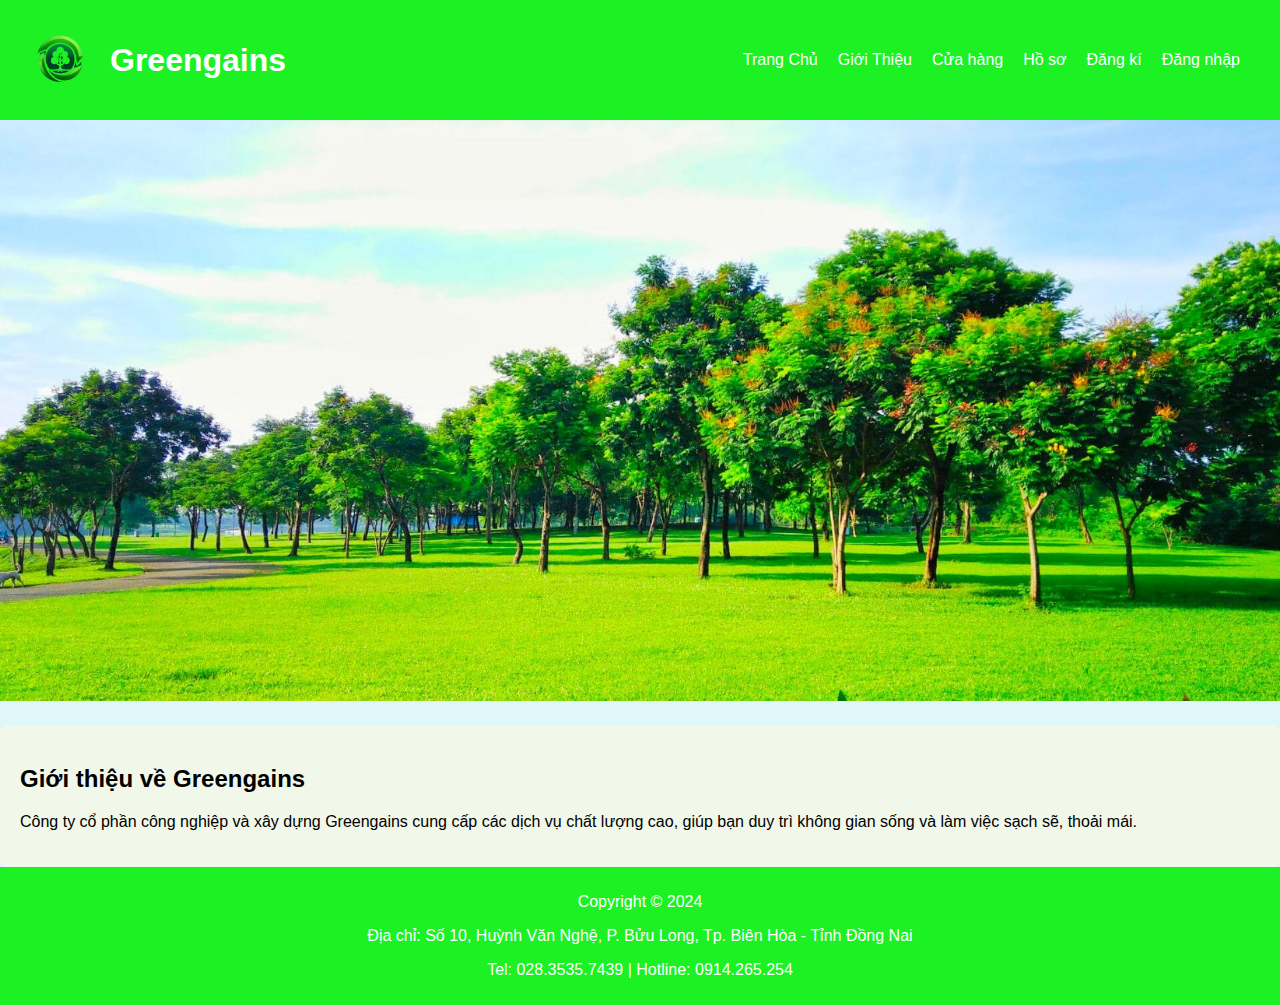
<file: index.html>
<!DOCTYPE html>
<html lang="vi">
<head>
    <meta charset="UTF-8">
    <meta name="viewport" content="width=device-width, initial-scale=1.0">
    <link rel="stylesheet" href="/static/styles.css">
    <link rel="stylesheet" href="/static/about.css">
    <title>Green Gains</title>
</head>
<body>
    <header>
        <div class="logo">
            <img src="/image/logo.png" alt="logo">
            <h1>Greengains</h1>
        </div>
        <nav>
            <ul>
                <li><a href="index.html" id="homeLink">Trang Chủ</a></li>
                <li><a href="/templates/about.html">Giới Thiệu</a></li>
                <li><a href="/templates/stored.html">Cửa hàng</a></li>
                <li><a href="#">Hồ sơ</a></li>
                <li id="registerLink"><a href="/templates/register.html">Đăng kí</a></li>
                <li id="loginLink"><a href="/templates/login.html">Đăng nhập</a></li>
                <li id="notification" style="display: none;">
                    <a href="#" class="notification">🔔</a>
                </li>
                <li id="userProfile" style="display: none;">
                    <a href="#" onclick="toggleDropdown()">
                        <img src="/image/avatar.jpg" alt="Avatar" class="avatar">
                        <span id="userName"></span>
                    </a>
                    <div id="dropdown" class="dropdown-content" style="display: none;">
                        <a href="#" onclick="logout()">Đăng xuất</a>
                    </div>
                </li>
            </ul>
        </nav>  
    </header>
    <section class="images">
        <img src="/image/anhnen.jpg" alt="Hình nền" class="hero-image" />
    </section>
    <section class="description">
        <h2>Giới thiệu về Greengains</h2>
        <p>Công ty cổ phần công nghiệp và xây dựng Greengains cung cấp các dịch vụ chất lượng cao, giúp bạn duy trì không gian sống và làm việc sạch sẽ, thoải mái.</p>
    </section>
    <footer>
        <p>Copyright © 2024</p>
        <p>Địa chỉ: Số 10, Huỳnh Văn Nghệ, P. Bửu Long, Tp. Biên Hòa - Tỉnh Đồng Nai</p>
        <p>Tel: 028.3535.7439 | Hotline: 0914.265.254</p>
    </footer>
    <script src="/static/scripts.js"></script>
    <script>
        // Hiển thị tên người dùng và Avatar nếu đã đăng nhập
        const user = JSON.parse(localStorage.getItem('user'));
        if (user) {
            document.getElementById('userName').textContent = user.name;
            document.getElementById('userProfile').style.display = 'block';
            document.getElementById('registerLink').style.display = 'none';
            document.getElementById('loginLink').style.display = 'none';
            document.getElementById('notification').style.display = 'block'; // Hiện chuông thông báo
        }

        function toggleDropdown() {
            const dropdown = document.getElementById('dropdown');
            dropdown.style.display = dropdown.style.display === 'none' ? 'block' : 'none';
        }

        function logout() {
            localStorage.removeItem('user');
            window.location.href = 'templates/login.html'; // Chuyển hướng về trang đăng nhập
        }
    </script>
</body>
</html>
</file>
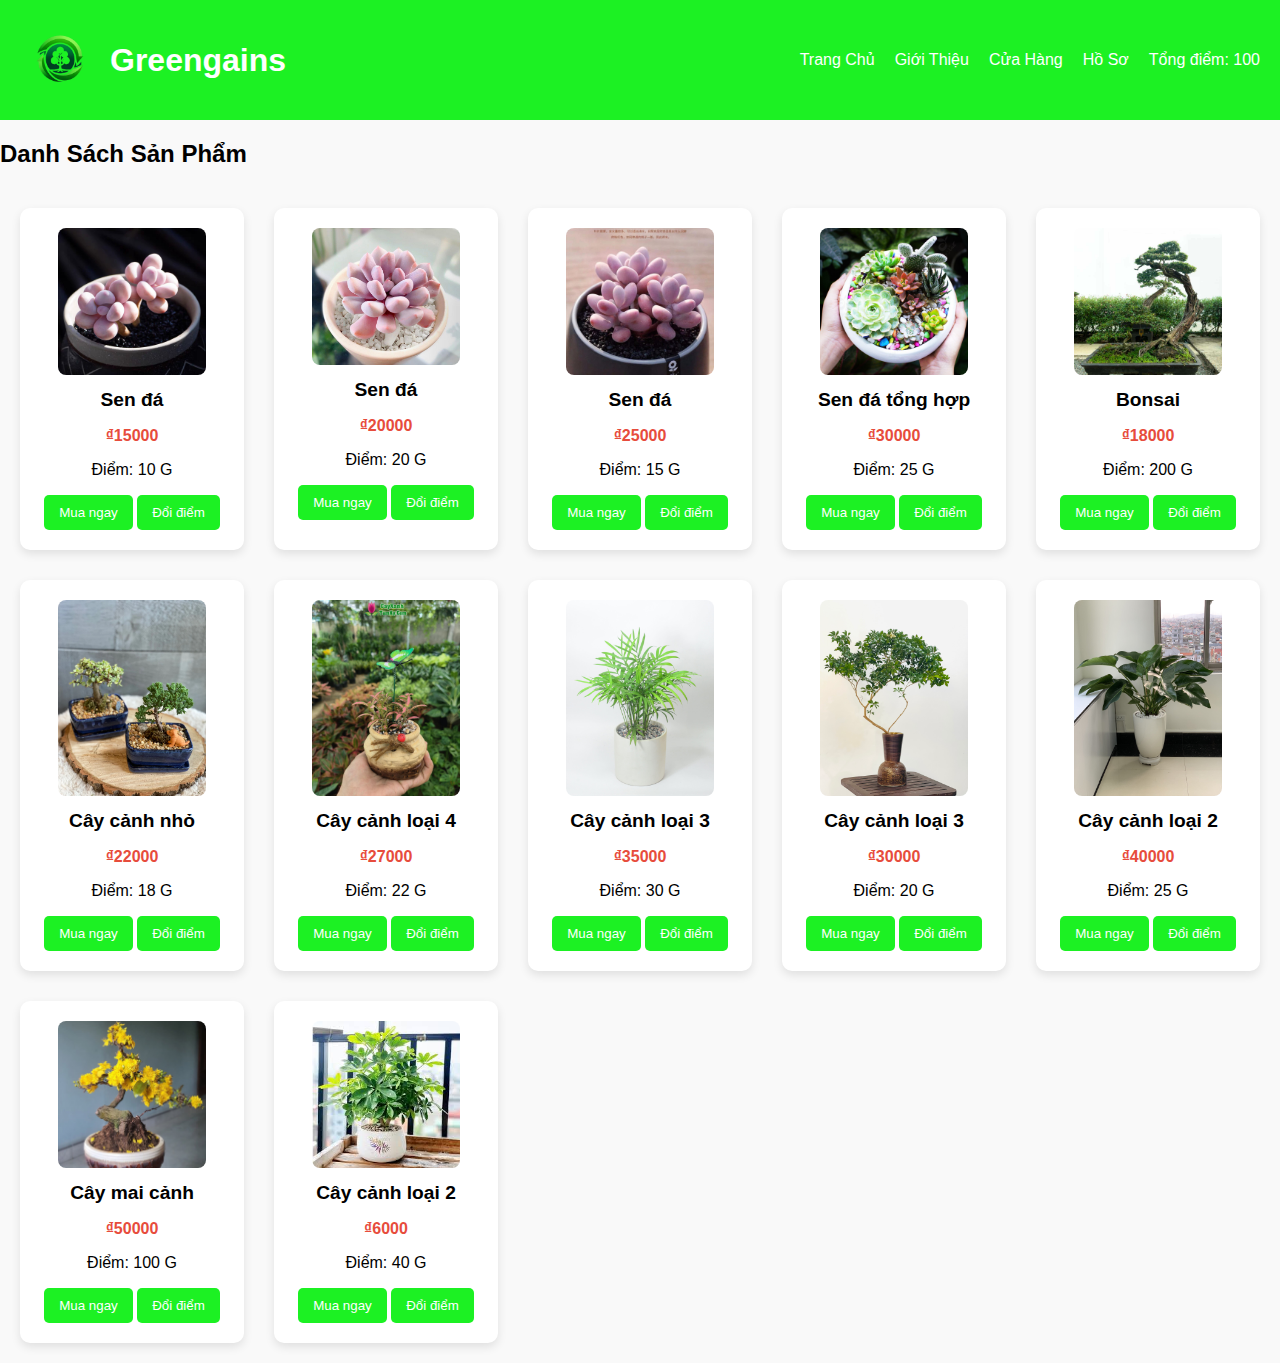
<file: templates/stored.html>
<!DOCTYPE html>
<html lang="vi">
<head>
    <meta charset="UTF-8">
    <meta name="viewport" content="width=device-width, initial-scale=1.0">
    <title>Cửa Hàng - Green Gains</title>
    <link rel="stylesheet" href="/static/styles.css">
    <link rel="stylesheet" href="/static/store.css">
    <style>
        body {
            font-family: Arial, sans-serif;
            margin: 0;
            padding: 0;
            background-color: #f9f9f9;
        }
        header {
            background-color: #1cf123;
            color: white;
            padding: 20px;
            display: flex;
            justify-content: space-between;
            align-items: center;
        }
        .logo {
            display: flex;
            align-items: center;
        }
        .logo img {
            max-width: 80px;
            margin-right: 10px;
        }
        nav {
            display: flex;
            align-items: center;
        }
        nav ul {
            list-style-type: none;
            display: flex;
            margin: 0;
            padding: 0;
        }
        nav ul li {
            margin-right: 20px;
        }
        nav ul li a {
            color: white;
            text-decoration: none;
        }
        .product-grid {
            display: grid;
            grid-template-columns: repeat(5, 1fr);
            gap: 30px;
            padding: 20px;
        }
        .product-card {
            background-color: white;
            border-radius: 10px;
            box-shadow: 0 4px 10px rgba(0, 0, 0, 0.1);
            padding: 20px;
            text-align: center;
            transition: transform 0.2s, box-shadow 0.5s;
        }
        .product-card:hover {
            transform: translateY(-5px);
            box-shadow: 0 8px 20px rgba(0, 0, 0, 0.2);
        }
        .button {
            background-color: #1cf123;
            color: white;
            border: none;
            border-radius: 5px;
            padding: 10px 15px;
            cursor: pointer;
            transition: background-color 0.3s;
        }
        .button:hover {
            background-color: #17b818;
        }
        .notification {
            position: fixed;
            right: 20px;
            top: 20px;
            background-color: #28a745;
            color: white;
            padding: 10px;
            border-radius: 5px;
            display: none;
        }
    </style>
</head>
<body>
    <header>
        <div class="logo">
            <img src="/image/logo.png" alt="logo">
            <h1>Greengains</h1>
        </div>
        <nav style="margin-left: auto;">
            <ul>
                <li><a href="index.html" id="homeLink">Trang Chủ</a></li>
                <li><a href="/templates/about.html">Giới Thiệu</a></li>
                <li><a href="/templates/store.html">Cửa Hàng</a></li>
                <li><a href="#">Hồ Sơ</a></li>
                <li id="notification" style="display: none;">
                    <a href="#" class="notification">🔔</a>
                </li>
                <li id="userProfile" style="display: none;">
                    <a href="#" onclick="toggleDropdown()">
                        <img src="/image/avatar.jpg" alt="Avatar" class="avatar" style="width: 30px; height: 30px;">
                        <span id="userName"></span>
                    </a>
                    <div id="dropdown" class="dropdown-content" style="display: none;">
                        <a href="#" onclick="logout()">Đăng xuất</a>
                    </div>
                </li>
            </ul>
        </nav>
        <div id="points">Tổng điểm: <span id="userPoints">0</span></div>
    </header>
    <main>
        <h2>Danh Sách Sản Phẩm</h2>
        <div class="product-grid" id="productGrid">
            <!-- Sản phẩm sẽ được thêm vào đây bằng JavaScript -->
        </div>
    </main>
    <div class="notification" id="notification"></div>
    <div id="exchangePopup" class="popup" style="display: none;">
        <div class="popup-content">
            <h3>Xác nhận đổi điểm</h3>
            <p>Bạn có chắc chắn muốn quy đổi điểm không?</p>
            <input type="text" id="addressInput" placeholder="Nhập địa chỉ nhà" />
            <div>
                <button id="confirmExchange">Đổi</button>
                <button id="cancelExchange">Hủy</button>
            </div>
        </div>
    </div>
    <div id="notificationPopup" class="notification-popup" style="display: none;"></div>
    <script>
        const products = [
            { name: "Sen đá", price: 15000, points: 10, image: "/image/product3.jpg" },
            { name: "Sen đá", price: 20000, points: 20, image: "/image/product1.jpg" },
            { name: "Sen đá", price: 25000, points: 15, image: "/image/product2.jpg" },
            { name: "Sen đá tổng hợp", price: 30000, points: 25, image: "/image/product4.0.jpg" },
            { name: "Bonsai", price: 18000, points: 200, image: "/image/product5.1.jpg" },
            { name: "Cây cảnh nhỏ", price: 22000, points: 18, image: "/image/product6.jpg" },
            { name: "Cây cảnh loại 4", price: 27000, points: 22, image: "/image/product7.jpg" },
            { name: "Cây cảnh loại 3", price: 35000, points: 30, image: "/image/product8.jpg" },
            { name: "Cây cảnh loại 3", price: 30000, points: 20, image: "/image/product9.1.jpg" },
            { name: "Cây cảnh loại 2", price: 40000, points: 25, image: "/image/product10.1.jpg" },
            { name: "Cây mai cảnh", price: 50000, points: 100, image: "/image/product11.jpg" },
            { name: "Cây cảnh loại 2", price: 6000, points: 40, image: "/image/product12.jpg" },
        ];

        let userPoints = 100; // Giả sử người dùng có 100 điểm

        function displayProducts() {
            const productGrid = document.getElementById('productGrid');
            productGrid.innerHTML = '';

            products.forEach(product => {
                const productCard = document.createElement('div');
                productCard.className = 'product-card';
                productCard.innerHTML = `
                    <img src="${product.image}" alt="${product.name}" style="width: 80%; height: auto; border-radius: 8px;">
                    <h3>${product.name}</h3>
                    <p class="price">₫${product.price}</p>
                    <p class="points">Điểm: ${product.points} G</p>
                    <button class="button buy-button" onclick="buyProduct('${product.name}')">Mua ngay</button>
                    <button class="button exchange-button" onclick="exchangeProduct('${product.name}', ${product.points})">Đổi điểm</button>
                `;
                productGrid.appendChild(productCard);
            });
        }

        function buyProduct(productName) {
            showNotification(`Bạn đã mua thành công sản phẩm: ${productName}.`);
        }

        function exchangeProduct(productName, pointsRequired) {
            if (userPoints >= pointsRequired) {
                // Hiển thị popup xác nhận
                document.getElementById('exchangePopup').style.display = 'flex';

                // Xử lý nút "Đổi"
                document.getElementById('confirmExchange').onclick = function() {
                    const address = document.getElementById('addressInput').value;
                    if (address) {
                        userPoints -= pointsRequired; // Trừ điểm
                        document.getElementById('userPoints').textContent = userPoints; // Cập nhật điểm hiển thị
                        showNotification(`Bạn đã đổi thành công sản phẩm: ${productName}. Địa chỉ: ${address}`);
                        document.getElementById('exchangePopup').style.display = 'none'; // Ẩn popup

                        // Cập nhật giao diện sau khi đổi điểm
                        updateUIAfterExchange();
                    } else {
                        alert("Vui lòng nhập địa chỉ nhà.");
                    }
                };

                // Xử lý nút "Hủy"
                document.getElementById('cancelExchange').onclick = function() {
                    document.getElementById('exchangePopup').style.display = 'none'; // Ẩn popup
                };
            } else {
                showNotification(`Điểm của bạn không đủ để đổi sản phẩm này.`);
            }
        }

        // Hàm cập nhật giao diện sau khi đổi điểm
        function updateUIAfterExchange() {
            // Có thể thêm các cập nhật khác ở đây nếu cần
            // Ví dụ: Cập nhật danh sách sản phẩm hoặc thông báo
            console.log("Giao diện đã được cập nhật sau khi đổi điểm.");
        }

        function showNotification(message) {
            const notificationPopup = document.getElementById('notificationPopup');
            notificationPopup.textContent = message;
            notificationPopup.classList.add('show');
            notificationPopup.style.display = 'block';

            setTimeout(() => {
                notificationPopup.classList.remove('show');
                setTimeout(() => {
                    notificationPopup.style.display = 'none';
                }, 500);
            }, 3000);
        }

        document.getElementById('userPoints').textContent = userPoints;

        const user = JSON.parse(localStorage.getItem('user'));
        if (user) {
            document.getElementById('userName').textContent = user.name;
            document.getElementById('userProfile').style.display = 'block';
        }

        displayProducts();
    </script>
</body>
</html>
</file>
<file: static/styles.css>
body {
    font-family: Arial, sans-serif;
    margin: 0;
    padding: 0;
    background-color: #e0f7fa; /* Màu nền nhẹ */
}

header {
    background-color: #00ff08; /* Màu xanh lá cây */
    color: white;
    padding: 20px;
    text-align: center;
    display: flex; /* Sử dụng flexbox để căn chỉnh */
    align-items: center; /* Căn giữa theo chiều dọc */
    justify-content: space-between; /* Tạo khoảng cách giữa logo và nav */
}

.logo {
    display: flex;
    align-items: center;
}

.logo img {
    max-width: 80px; /* Điều chỉnh kích thước logo */
    margin-right: 10px; /* Khoảng cách giữa logo và tiêu đề */
}

.logo h1 {
    margin: 0;
    font-size: 2em; /* Điều chỉnh kích thước tiêu đề */
}

nav ul {
    list-style-type: none;
    padding: 0;
    display: flex; /* Sử dụng flexbox cho danh sách */
}

nav ul li {
    margin-right: 20px;
}

nav ul li a {
    color: white;
    text-decoration: none;
}

.images {
    position: relative; /* Để lớp overlay có thể được định vị chính xác */
}

.images img {
    width: 100%; /* Đảm bảo hình ảnh chiếm toàn bộ chiều rộng */
    height: auto; /* Giữ tỷ lệ hình ảnh */
}

.description {
    background-color: #ffffff; /* Màu nền cho phần mô tả */
    padding: 20px;
    border-radius: 8px;
    margin-top: 20px; /* Khoảng cách giữa hình ảnh và mô tả */
}

footer {
    background-color: #00ff08; /* Màu xanh lá cây */
    text-align: center;
    padding: 15px;
}

/* Responsive Design */
@media (max-width: 768px) {
    .logo h1 {
        font-size: 1.5em; /* Giảm kích thước tiêu đề trên màn hình nhỏ */
    }

    nav ul li {
        margin-right: 10px; /* Giảm khoảng cách giữa các mục */
    }

    .description {
        padding: 15px; /* Giảm padding cho phần mô tả */
    }
}

@media (max-width: 480px) {
    .logo img {
        max-width: 60px; /* Giảm kích thước logo trên màn hình rất nhỏ */
    }

    nav ul {
        flex-direction: column; /* Đặt danh sách theo chiều dọc */
    }

    nav ul li {
        margin-bottom: 10px; /* Khoảng cách giữa các mục trong danh sách */
    }
}
</file>
<file: static/about.css>
body {
    font-family: Arial, sans-serif;
    margin: 0;
    padding: 0;
    background-color: #e0f7fa; /* Màu nền nhẹ */
}

header {
    background-color: #1cf123; /* Màu xanh lá cây */
    color: white;
    padding: 20px;
    text-align: center;
}

.logo {
    display: flex;
    align-items: center;
    justify-content: center;
}

.logo img {
    max-width: 80px; /* Điều chỉnh kích thước logo */
    margin-right: 10px; /* Khoảng cách giữa logo và tiêu đề */
}

.logo h1 {
    margin: 0;
    font-size: 2em; /* Điều chỉnh kích thước tiêu đề */
}

nav ul {
    list-style-type: none;
    padding: 0;
    display: flex; /* Sử dụng flexbox cho danh sách */
    justify-content: center; /* Căn giữa danh sách */
}

nav ul li {
    margin-right: 20px;
}

nav ul li a {
    color: white;
    text-decoration: none;
}

.hero {
    position: relative;
    text-align: center;
}

.hero-image {
    width: 100%;
    height: auto;
}

.hero-text {
    position: absolute;
    top: 50%;
    left: 50%;
    transform: translate(-50%, -50%);
    color: white;
    background-color: rgba(0, 0, 0, 0.5); /* Nền tối với độ trong suốt */
    padding: 20px;
    border-radius: 10px;
}

.description {
    background-color: #f1f8e9; /* Màu nền cho phần mô tả */
    padding: 20px;
    border-radius: 8px;
    margin-top: 20px; /* Khoảng cách giữa hình ảnh và mô tả */
    text-align: left; /* Căn trái cho văn bản */
}

footer {
    text-align: center;
    padding: 10px;
    background-color: #1cf123; /* Màu xanh lá cây */
    color: white;
}

/* Responsive Design */
@media (max-width: 768px) {
    .logo h1 {
        font-size: 1.5em; /* Giảm kích thước tiêu đề trên màn hình nhỏ */
    }

    nav ul li {
        margin-right: 10px; /* Giảm khoảng cách giữa các mục */
    }

    .hero-text {
        padding: 10px; /* Giảm padding cho văn bản hero */
    }

    .description {
        padding: 15px; /* Giảm padding cho phần mô tả */
    }
}

@media (max-width: 480px) {
    .logo img {
        max-width: 60px; /* Giảm kích thước logo trên màn hình rất nhỏ */
    }

    .hero-text {
        font-size: 0.9em; /* Giảm kích thước chữ cho văn bản hero */
    }

    nav ul {
        flex-direction: column; /* Đặt danh sách theo chiều dọc */
    }

    nav ul li {
        margin-bottom: 10px; /* Khoảng cách giữa các mục trong danh sách */
    }
}
</file>
<file: static/store.css>
body {
    font-family: Arial, sans-serif;
    margin: 0;
    padding: 0;
    background-color: #f9f9f9; /* Màu nền nhẹ */
}

header {
    background-color: #1cf123; /* Màu xanh lá cây */
    color: white;
    padding: 20px;
    text-align: center;
}

.category-buttons {
    display: flex;
    justify-content: center;
    margin: 20px 0;
}

.category-button {
    background-color: #1cf123; /* Màu xanh lá cây */
    color: white;
    border: none;
    border-radius: 5px;
    padding: 10px 20px;
    margin: 0 10px; /* Khoảng cách giữa các nút */
    cursor: pointer;
    transition: background-color 0.3s;
    font-size: 1em; /* Kích thước chữ */
}

.category-button:hover {
    background-color: #17b818; /* Màu xanh lá cây đậm hơn khi hover */
}

.product-category {
    margin-bottom: 50px; /* Thêm khoảng cách giữa các danh mục sản phẩm */
}

.product-category h3 {
    text-align: center; /* Căn giữa tiêu đề danh mục sản phẩm */
    margin-bottom: 20px; /* Thêm khoảng cách dưới tiêu đề */
}

.product-grid {
    display: grid;
    grid-template-columns: repeat(auto-fill, minmax(250px, 1fr)); /* Tạo lưới sản phẩm */
    gap: 20px;
    padding: 20px;
}

.product-card {
    background-color: white;
    border-radius: 8px;
    box-shadow: 0 4px 10px rgba(0, 0, 0, 0.1); /* Tăng độ mờ của bóng */
    padding: 15px; /* Tăng padding cho sản phẩm */
    text-align: center;
    transition: transform 0.2s, box-shadow 0.2s; /* Hiệu ứng chuyển động khi hover */
}

.product-card:hover {
    transform: translateY(-5px); /* Nâng sản phẩm lên khi hover */
    box-shadow: 0 8px 20px rgba(0, 0, 0, 0.2); /* Tăng độ mờ của bóng khi hover */
}

.product-card img {
    width: 100%;
    height: auto;
    border-radius: 8px;
}

.product-card h3 {
    font-size: 1.2em;
    margin: 10px 0;
}

.price {
    color: #e74c3c; /* Màu đỏ cho giá */
    font-weight: bold;
}

.rating {
    color: #f39c12; /* Màu vàng cho đánh giá */
}

footer {
    background-color: #1cf123; /* Màu xanh lá cây */
    text-align: center;
    padding: 15px;
    color: white;
}

/* Thêm hiệu ứng cho nút */
.button {
    background-color: #1cf123; /* Màu xanh lá cây */
    color: white;
    border: none;
    border-radius: 5px;
    padding: 10px 15px;
    cursor: pointer;
    transition: background-color 0.3s;
}

.button:hover {
    background-color: #17b818; /* Màu xanh lá cây đậm hơn khi hover */
}

.popup {
    position: fixed;
    top: 0;
    left: 0;
    width: 100%;
    height: 100%;
    background-color: rgba(0, 0, 0, 0.7); /* Tối hơn để tạo cảm giác sang trọng */
    display: flex;
    justify-content: center;
    align-items: center;
    z-index: 1000;
}

.popup-content {
    background-color: white;
    padding: 30px; /* Tăng padding để nội dung không bị chật chội */
    border-radius: 10px; /* Bo tròn góc */
    box-shadow: 0 4px 20px rgba(0, 0, 0, 0.2); /* Thêm bóng cho popup */
    text-align: center;
    width: 90%; /* Đảm bảo popup không quá rộng trên màn hình nhỏ */
    max-width: 400px; /* Giới hạn chiều rộng tối đa */
}

.popup-content h3 {
    margin-bottom: 20px; /* Khoảng cách giữa tiêu đề và nội dung */
    font-size: 1.5em; /* Kích thước chữ lớn hơn cho tiêu đề */
    color: #333; /* Màu chữ tối hơn cho tiêu đề */
}

.popup-content p {
    margin-bottom: 20px; /* Khoảng cách giữa đoạn văn và trường nhập */
    color: #555; /* Màu chữ nhẹ hơn cho đoạn văn */
}

.popup-content input {
    width: 100%; /* Đảm bảo trường nhập chiếm toàn bộ chiều rộng */
    padding: 10px; /* Padding cho trường nhập */
    border: 1px solid #ccc; /* Đường viền nhẹ */
    border-radius: 5px; /* Bo tròn góc cho trường nhập */
    margin-bottom: 20px; /* Khoảng cách giữa trường nhập và nút */
}

.popup-content button {
    background-color: #1cf123; /* Màu nền cho nút */
    color: white; /* Màu chữ trắng */
    border: none; /* Không có đường viền */
    border-radius: 5px; /* Bo tròn góc cho nút */
    padding: 10px 20px; /* Padding cho nút */
    cursor: pointer; /* Con trỏ khi hover */
    transition: background-color 0.3s; /* Hiệu ứng chuyển màu */
}

.popup-content button:hover {
    background-color: #17b818; /* Màu nền khi hover */
}

.notification {
    position: fixed;
    right: 20px;
    top: 20px;
    background-color: #28a745; /* Màu xanh lá cây cho thông báo thành công */
    color: white;
    padding: 10px;
    border-radius: 5px;
    display: none; /* Ẩn mặc định */
    z-index: 1000; /* Đảm bảo thông báo nằm trên các phần tử khác */
    transition: opacity 0.5s ease, transform 0.5s ease; /* Hiệu ứng mờ dần và di chuyển */
    opacity: 0; /* Bắt đầu với độ mờ 0 */
    transform: translateY(-20px); /* Bắt đầu từ vị trí cao hơn */
}

.notification.show {
    display: block; /* Hiện thông báo */
    opacity: 1; /* Đặt độ mờ thành 1 */
    transform: translateY(0); /* Di chuyển về vị trí ban đầu */
}

.notification-popup {
    position: fixed;
    right: 20px;
    top: 20px;
    background-color: #28a745; /* Màu xanh lá cây cho thông báo thành công */
    color: white;
    padding: 15px;
    border-radius: 5px;
    display: none; /* Ẩn mặc định */
    z-index: 1000; /* Đảm bảo thông báo nằm trên các phần tử khác */
    transition: opacity 0.5s ease, transform 0.5s ease; /* Hiệu ứng mờ dần và di chuyển */
    opacity: 0; /* Bắt đầu với độ mờ 0 */
    transform: translateY(-20px); /* Bắt đầu từ vị trí cao hơn */
}

.notification-popup.show {
    display: block; /* Hiện thông báo */
    opacity: 1; /* Đặt độ mờ thành 1 */
    transform: translateY(0); /* Di chuyển về vị trí ban đầu */
    animation: slideIn 0.5s forwards; /* Thêm animation slideIn */
}

@keyframes slideIn {
    from {
        transform: translateY(-20px);
        opacity: 0;
    }
    to {
        transform: translateY(0);
        opacity: 1;
    }
}

@keyframes shake {
    0% { transform: translateX(0); }
    25% { transform: translateX(-5px); }
    50% { transform: translateX(5px); }
    75% { transform: translateX(-5px); }
    100% { transform: translateX(0); }
}
</file>
